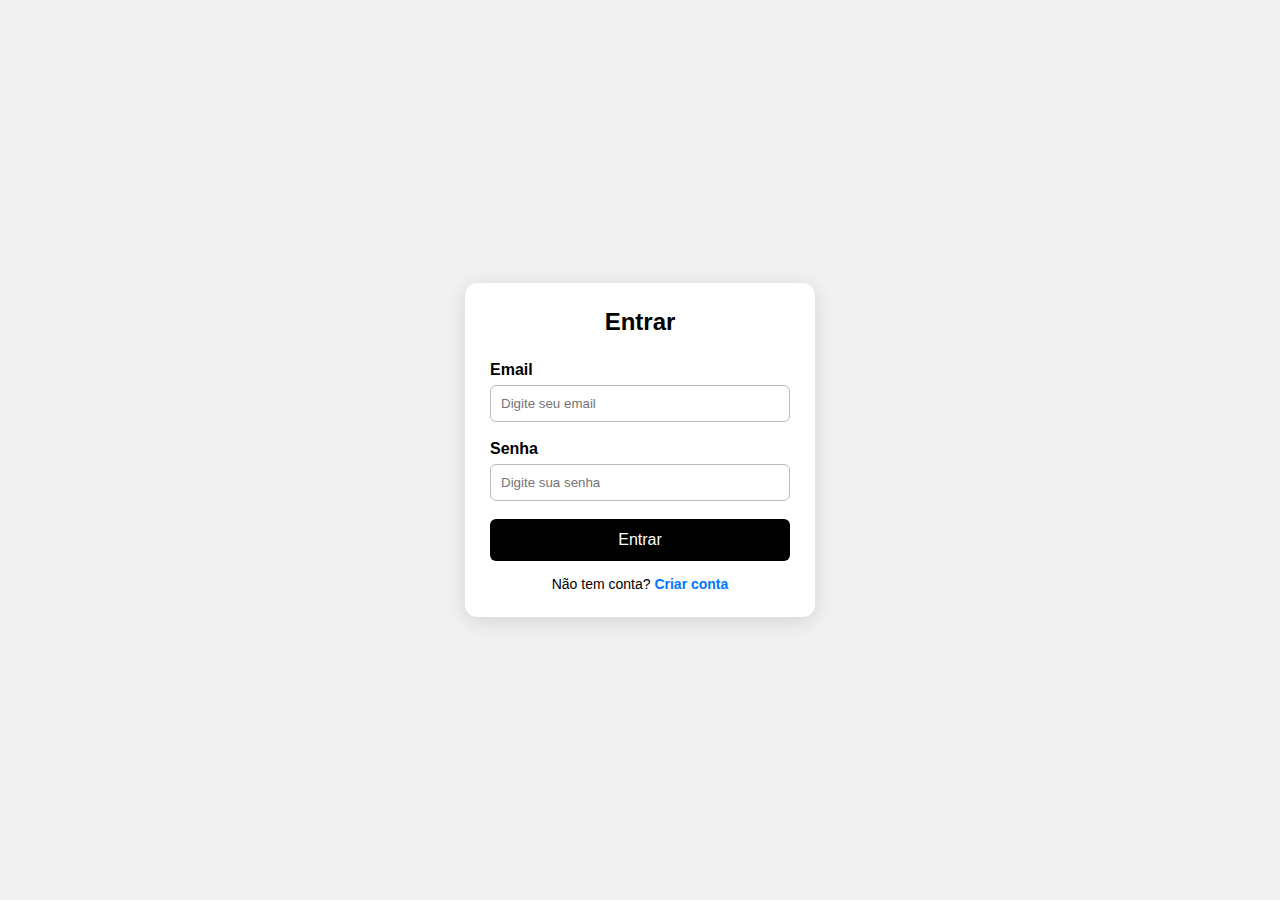
<file: historico/index.html>
<!DOCTYPE html>
<html lang="pt-br">
<head>
    <meta charset="UTF-8">
    <meta name="viewport" content="width=device-width, initial-scale=1.0">
    <title>Histórico de Orçamentos</title>

    <link rel="stylesheet" href="style.css">
    <link rel="icon" type="image.jpeg" href="/Imagens/icone.jpeg">
</head>
<body>

    <div class="container">

        <h1>Histórico de Orçamentos</h1>

        <table id="tabelaOrcamentos">
            <thead>
                <tr>
                    <th>Peça</th>
                    <th>Altura</th>
                    <th>Largura</th>
                    <th>Área</th>
                    <th>Valor Total</th>
                    <th>Data</th>
                    <th>Ações</th>
                </tr>
            </thead>

            <tbody id="lista-orcamentos">
            </tbody>

        </table>

        <p class="voltar">
            <a href="/home/index.html">Voltar</a>
        </p>

    </div>

    <script src="script.js"></script>

</body>
</html>
</file>
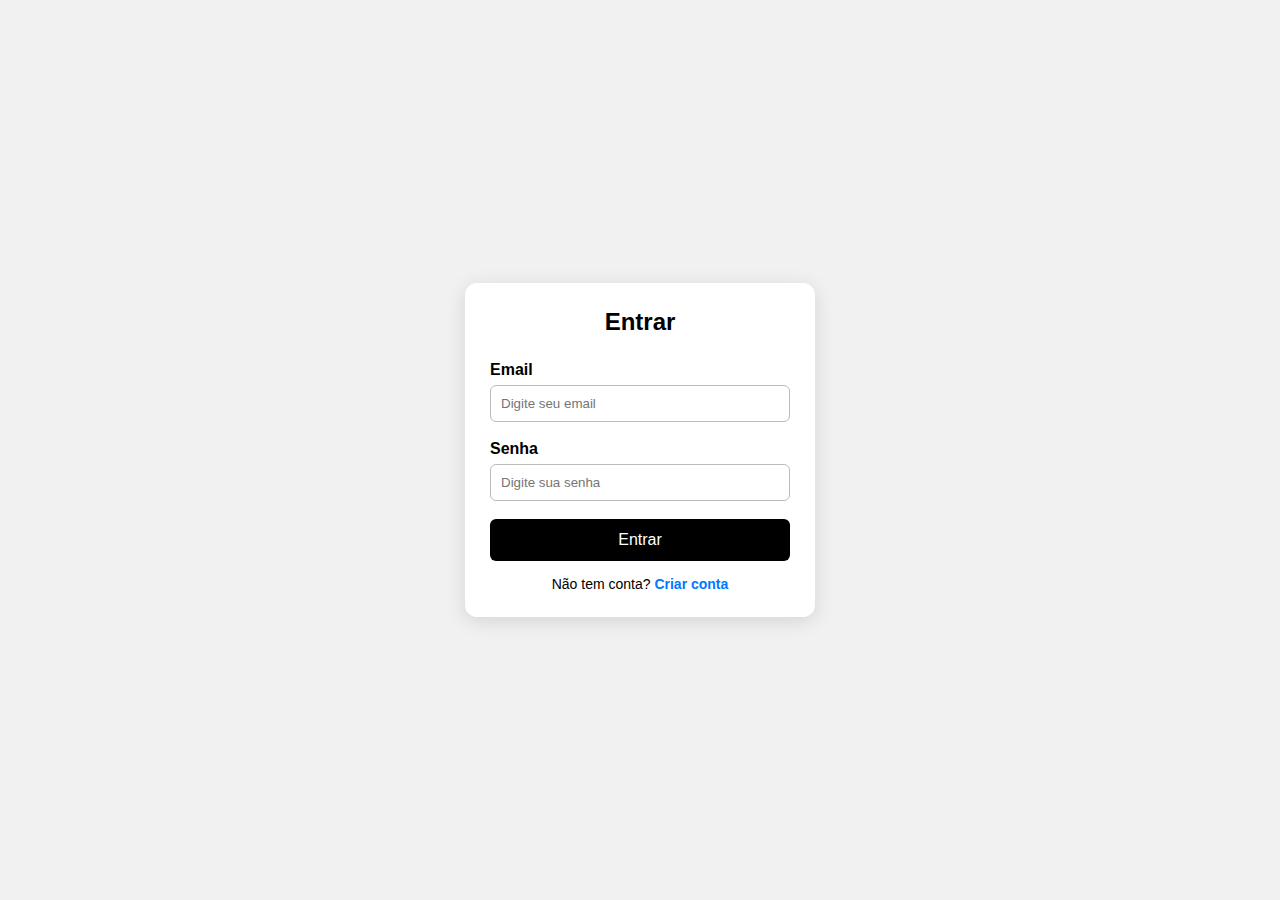
<file: home/index.html>
<!DOCTYPE html>
<html lang="pt">

<head>
    <meta charset="UTF-8">
    <meta name="viewport" content="width=device-width, initial-scale=1.0">
    <title>Orçamento</title>

    <link rel="stylesheet" href="style.css"> 
    <link rel="icon" type="image.jpeg" href="/Imagens/icone.jpeg">
</head>

<body>

    <div class="header">
        <h1>Orçamento de Esquadrias Em Alumínio</h1>
        <div class="header-actions">
            <div class="search-container">
                <input type="text" id="search-input" placeholder="Pesquisar..." onkeyup="filtrarItens()">
            </div>
            <div class="user-actions">
                <a href="../historico/index.html" class="btn-historico">📋 Histórico</a>
                <button onclick="logout()" class="btn-logout">🚪 Sair</button>
            </div>
        </div>
    </div>

    <div class="grid">
        <div class="item" data-peca="janela1" data-imagem="../Imagens/janela1.png"
             onclick="abrirPopup('janela1')">
            <img src="../Imagens/janela1.png"> <p>Janela 2 Folhas</p>
        </div>

        <div class="item" data-peca="porta1" data-imagem="../Imagens/portacorrer1.png"
             onclick="abrirPopup('porta1')">
            <img src="../Imagens/portacorrer1.png"> <p>Porta de Correr</p>
        </div>

        <div class="item" data-peca="janelaveneziana" data-imagem="../Imagens/janelaveneziana.png"
             onclick="abrirPopup('janelaveneziana')">
            <img src="../Imagens/janelaveneziana.png"> <p>Janela Veneziana</p>
        </div>

        <div class="item" data-peca="vitro" data-imagem="../Imagens/vitro.png"
             onclick="abrirPopup('vitro')">
            <img src="../Imagens/vitro.png"> <p>Vitro Maxim-Ar</p>
        </div>

        <div class="item" data-peca="janelaPersiana" data-imagem="../Imagens/janelaPersiana.png"
             onclick="abrirPopup('janelaPersiana')">
            <img src="../Imagens/janelaPersiana.png"> <p>Janela Persiana</p>
        </div>

        <div class="item" data-peca="janelaAbrir" data-imagem="../Imagens/janelaAbrir.png"
             onclick="abrirPopup('janelaAbrir')">
            <img src="../Imagens/janelaAbrir.png"> <p>Janela de Abrir</p>
        </div>

        <div class="item" data-peca="janelaGuilhotina" data-imagem="../Imagens/janelaGuilhotina.png"
             onclick="abrirPopup('janelaGuilhotina')">
            <img src="../Imagens/janelaGuilhotina.png"> <p>Janela Guilhotina</p>
        </div>

        <div class="item" data-peca="vitroBasculante" data-imagem="../Imagens/vitroBasculante.png"
             onclick="abrirPopup('vitroBasculante')">
            <img src="../Imagens/vitroBasculante.png"> <p>Vitro Basculante</p>
        </div>
    </div>

    <div id="popup" class="popup">
        <div class="popup-content">

            <span class="close" onclick="closePopup()">×</span>

            <img id="popup-img" src="" class="popup-img">

            <h2 id="titulo-popup"></h2>

            <label for="altura">Altura (H)</label>
            <input type="number" id="altura">

            <label for="largura">Largura (L)</label>
            <input type="number" id="largura">

            <button onclick="calcular()">Calcular Orçamento</button>

            <p id="resultado"></p>
        </div>
    </div>

    <script src="script.js"></script> 

</body>
</html>
</file>
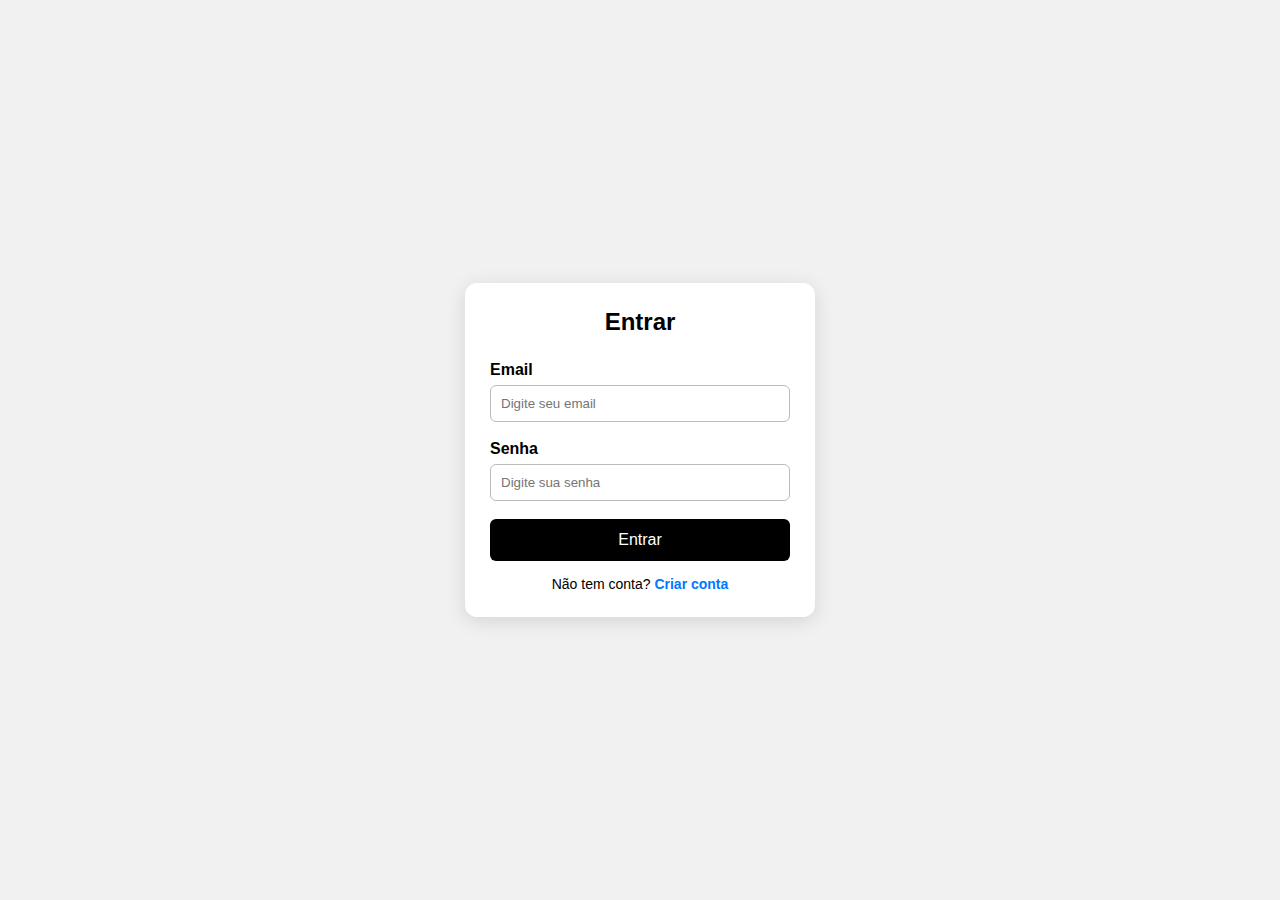
<file: login/index.html>
<!DOCTYPE html>
<html lang="pt-br">
<head>
    <meta charset="UTF-8">
    <meta name="viewport" content="width=device-width, initial-scale=1.0">
    <title>Login</title>

    <link rel="icon" type="image.jpeg" href="/Imagens/icone.jpeg">
    <link rel="stylesheet" href="style.css">
</head>
<body>

    <div class="login-container">

        <div class="login-card" id="loginCard">
            <h2>Entrar</h2>

            <form id="loginForm">
                <div class="input-box">
                    <label>Email</label>
                    <input type="email" id="email" required placeholder="Digite seu email">
                </div>

                <div class="input-box">
                    <label>Senha</label>
                    <input type="password" id="password" required placeholder="Digite sua senha">
                </div>

                <button type="submit" class="btn-login">Entrar</button>
            </form>

            <p class="register-text">
                Não tem conta? <a href="#" id="showRegister">Criar conta</a>
            </p>
        </div>
        
        <div class="login-card hidden" id="registerCard">
            <h2>Criar Conta</h2>

            <form id="registerForm">
                <div class="input-box">
                    <label>Nome</label>
                    <input type="text" id="regName" required placeholder="Seu nome completo">
                </div>
                
                <div class="input-box">
                    <label>Email</label>
                    <input type="email" id="regEmail" required placeholder="Digite seu email">
                </div>
                
                <div class="input-box">
                    <label>Confirmar Email</label>
                    <input type="email" id="regConfirmEmail" required placeholder="Confirme seu email">
                </div>

                <div class="input-box">
                    <label>Senha</label>
                    <input type="password" id="regPassword" required placeholder="Crie sua senha">
                </div>

                <button type="submit" class="btn-login">Cadastrar</button>
            </form>

            <p class="register-text">
                Já tem conta? <a href="#" id="showLogin">Fazer login</a>
            </p>
        </div>
        
    </div>

    <script src="script.js"></script>
</body>
</html>
</file>
<file: historico/style.css>
* {
    margin: 0;
    padding: 0;
    box-sizing: border-box;
    font-family: Arial, sans-serif;
}

body {
    background: #f2f2f2;
    padding: 30px;
}

.container {
    max-width: 1200px;
    margin: 50px auto;
    background: white;
    padding: 30px;
    border-radius: 12px;
    box-shadow: 0 8px 25px rgba(0,0,0,0.1);
}

h1 {
    text-align: center;
    margin-bottom: 30px;
    color: #333;
    font-size: 32px;
}

table {
    width: 100%;
    border-collapse: collapse;
    margin-top: 20px;
}

table th, table td {
    padding: 15px;
    border-bottom: 1px solid #eee;
    text-align: left;
}

table td:last-child, table th:last-child {
    text-align: center;
}

table thead tr {
    background: #333;
    color: white;
}

table th:first-child {
    border-top-left-radius: 8px;
}
table th:last-child {
    border-top-right-radius: 8px;
}

table tbody tr:nth-child(even) {
    background: #f9f9f9;
}

.acao-btn {
    padding: 8px 15px;
    border: none;
    background: #cc0000;
    color: white;
    border-radius: 6px;
    cursor: pointer;
    transition: background-color .2s, transform .1s;
    font-weight: bold;
    font-size: 14px;
}

.acao-btn:hover {
    background: #990000;
    transform: translateY(-1px);
}

#lista-orcamentos tr td[colspan="7"] {
    text-align: center;
    font-style: italic;
    color: #666;
    padding: 30px;
}

.voltar {
    text-align: center;
    margin-top: 40px;
    padding-top: 20px;
    border-top: 1px solid #eee;
}

.voltar a {
    color: #0078ff;
    text-decoration: none;
    font-weight: bold;
    transition: color .2s;
}

.voltar a:hover {
    color: #005bb5;
    text-decoration: underline;
}
</file>
<file: home/style.css>
*{ box-sizing:border-box; margin:0; padding:0; font-family:Arial, sans-serif; }

.header{
    width: 100%;
    text-align: center;
    padding: 30px 20px 10px;
    background: #f4f4f4;
    margin-bottom: 10px;
    border-bottom: 1px solid #ddd;
}

.header h1{
    font-size: 28px;
    color: #333;
    font-weight: 700;
}

.search-container {
    width: clamp(280px, 90%, 960px);
    margin: 15px auto 30px auto; 
}

#search-input:focus {
    outline: none;
    background-color: #fff; 
    box-shadow: 0 0 0 3px rgba(0, 120, 255, 0.1)
};

#search-input {
    width: 100%; 
    padding: 12px 15px;
    border: none;
    border-radius: 6px; 
    background-color: #eee; 
    font-size: 16px;
    transition: background-color 0.2s, box-shadow 0.2s;
}

.grid{ display:grid; 
    grid-template-columns:repeat(4, 1fr); 
    gap:20px; 
    padding:20px; 
}

.item{ background:#fff; 
    padding:12px; 
    border-radius:8px; 
    text-align:center; 
    cursor:pointer; 
    box-shadow:0 2px 6px rgba(0,0,0,0.12);
    transition: transform 0.18s ease, box-shadow 0.18s ease;
}

.item:hover{
    transform: translateY(-6px) scale(1.03);
    box-shadow: 0 4px 10px rgba(0,0,0,0.15);
}

.item img{ width:100%;
     max-width:220px; 
     height:auto; 
     border-radius:6px; 
}

.popup{
  position:fixed;
  top:0;
  right:-420px; 
  width:380px;
  height:100%;
  background:#fff;
  box-shadow:-4px 0 18px rgba(0,0,0,0.18);
  transition:right .35s ease;
  z-index:999;
  display:flex;
  align-items:flex-start;
}

.popup.active{ right:0; }

.popup-content{
  position:relative;
  padding:22px;
  width:100%;
  height:100%;
  overflow:auto;
}

.close{
  position:absolute;
  top:12px;
  right:12px;
  background:transparent;
  border:0;
  font-size:26px;
  line-height:1;
  cursor:pointer;
  z-index:1001;
}

.popup-img{ width:100%; 
    border-radius:8px; 
    margin-bottom:12px; 
}

label{ display:block; 
    margin-top:10px; 
    font-weight:600; 
}

input{ width:100%; 
    padding:8px; 
    border:1px solid #ccc; 
    border-radius:6px; 
    margin-bottom:6px; 
}

button[onclick="calcular()"]{ width:100%; 
    padding:10px; 
    margin-top:12px; 
    background:#0078ff; 
    color:#fff; 
    border:0; 
    border-radius:6px; 
    cursor:pointer;
}

#resultado {
    margin-top: 25px;
    padding: 15px 20px;
    background-color: #e9f7ef;
    border: 1px solid #c2e6d1;
    border-radius: 8px;
    text-align: left;
    font-size: 18px;
    color: #28a745;
    font-weight: bold;
    line-height: 1.6;
    box-shadow: 0 2px 8px rgba(0,0,0,0.08);
}

#resultado::before {
    content: "Orçamento Calculado:";
    display: block;
    font-size: 14px;
    color: #1e7e34;
    margin-bottom: 8px;
}

#resultado.error {
    background-color: #fcebeb;
    border-color: #f5c6cb;
    color: #dc3545;
}

#resultado.error::before {
    content: "Erro no Cálculo:";
    color: #bd2130;
}
</file>
<file: login/style.css>
* {
    margin: 0;
    padding: 0;
    box-sizing: border-box;
    font-family: Arial, sans-serif;
}

body {
    display: flex;
    justify-content: center;
    align-items: center;
    height: 100vh;
    background: #f1f1f1;
}

.login-container {
    width: 100%;
    display: flex;
    justify-content: center;
    position: relative;
}

.login-card {
    width: 350px;
    background: white;
    padding: 25px;
    border-radius: 12px;
    box-shadow: 0 4px 20px rgba(0,0,0,0.12);
    text-align: center;
    transition: opacity 0.3s, transform 0.3s;
}

.hidden {
    display: none;
}

.login-card h2 {
    margin-bottom: 25px;
}

.input-box {
    text-align: left;
    margin-bottom: 18px;
}

.input-box label {
    display: block;
    font-weight: bold;
    margin-bottom: 6px;
}

.input-box input {
    width: 100%;
    padding: 10px;
    border: 1px solid #bbb;
    border-radius: 6px;
    transition: 0.2s ease-in-out;
}

.input-box input:focus {
    border-color: #0078ff;
    outline: none;
}

.btn-login {
    width: 100%;
    padding: 12px;
    font-size: 16px;
    background: black;
    color: white;
    border: none;
    border-radius: 6px;
    cursor: pointer;
    transition: 0.2s;
}

.btn-login:hover {
    background: #0078ff;
}

.register-text {
    margin-top: 15px;
    font-size: 14px;
}

.register-text a {
    color: #0078ff;
    text-decoration: none;
    font-weight: bold;
}

.register-text a:hover {
    text-decoration: underline;
}
</file>
